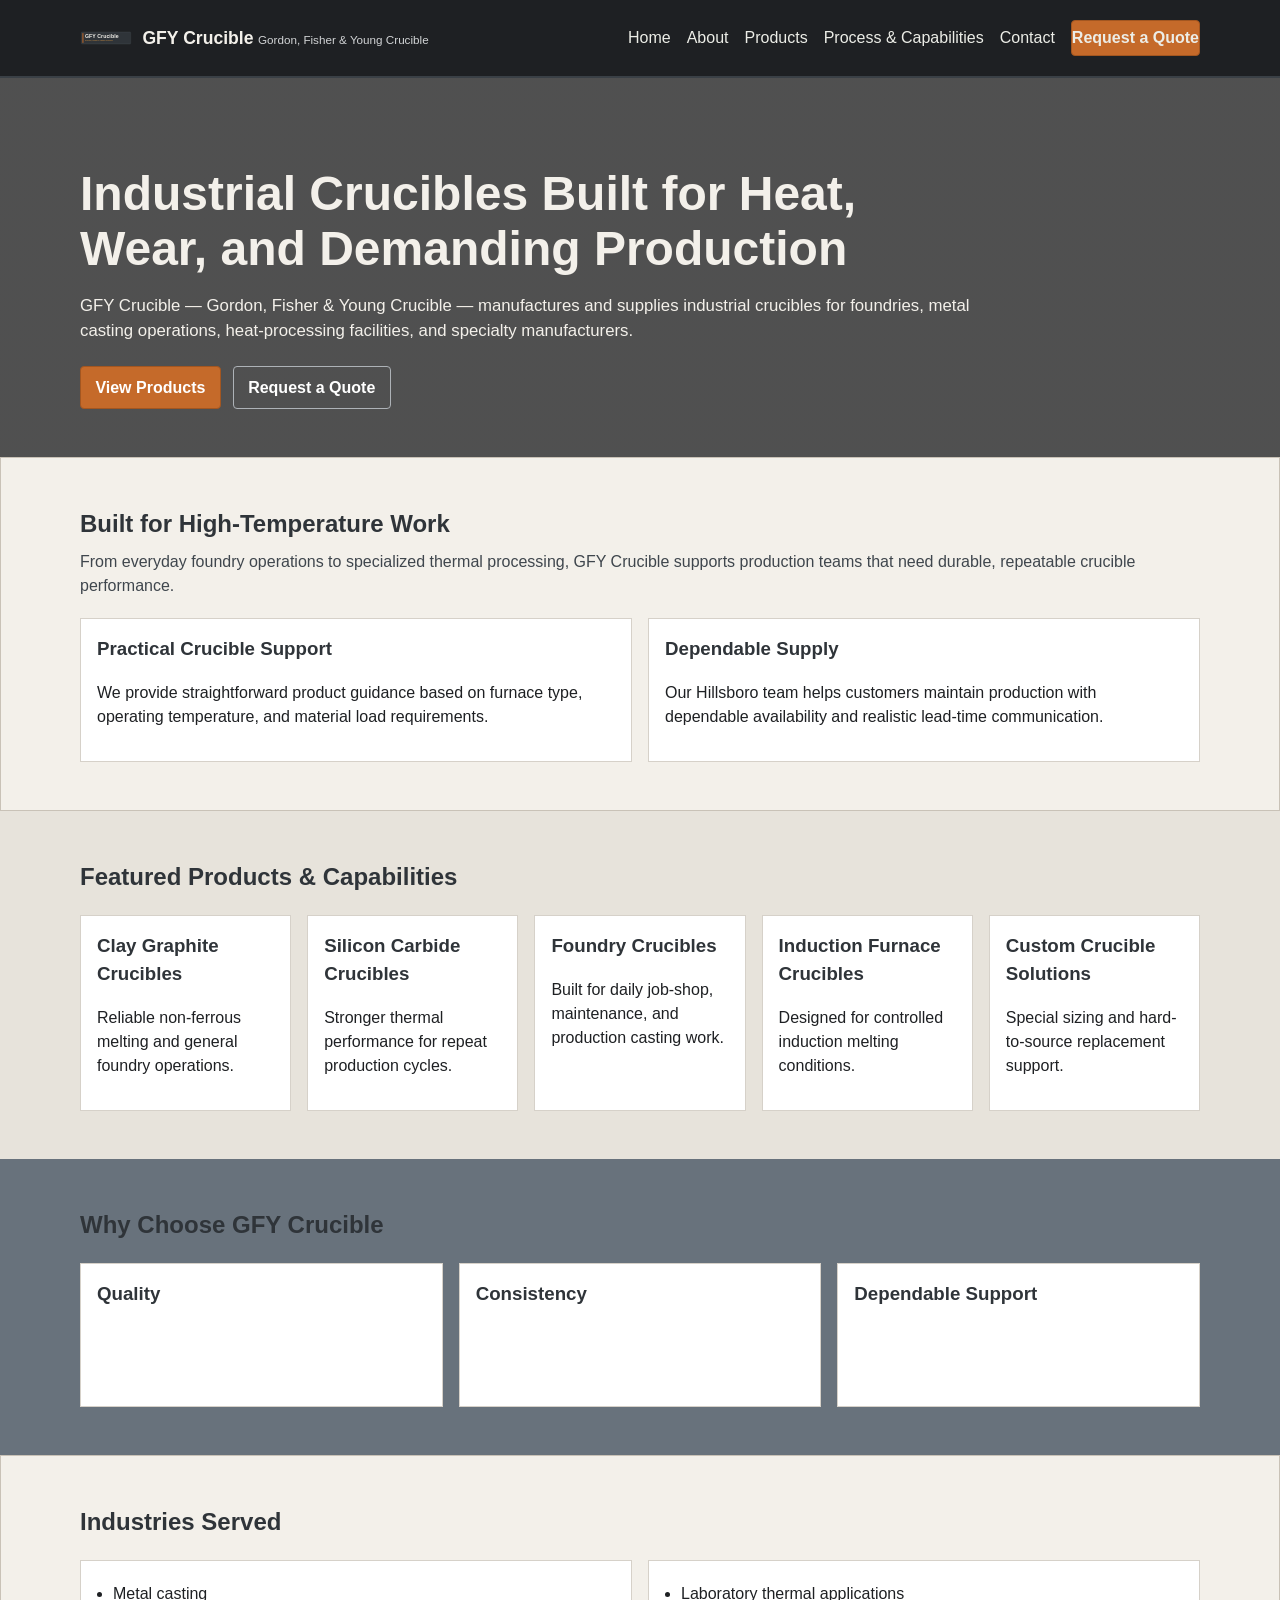
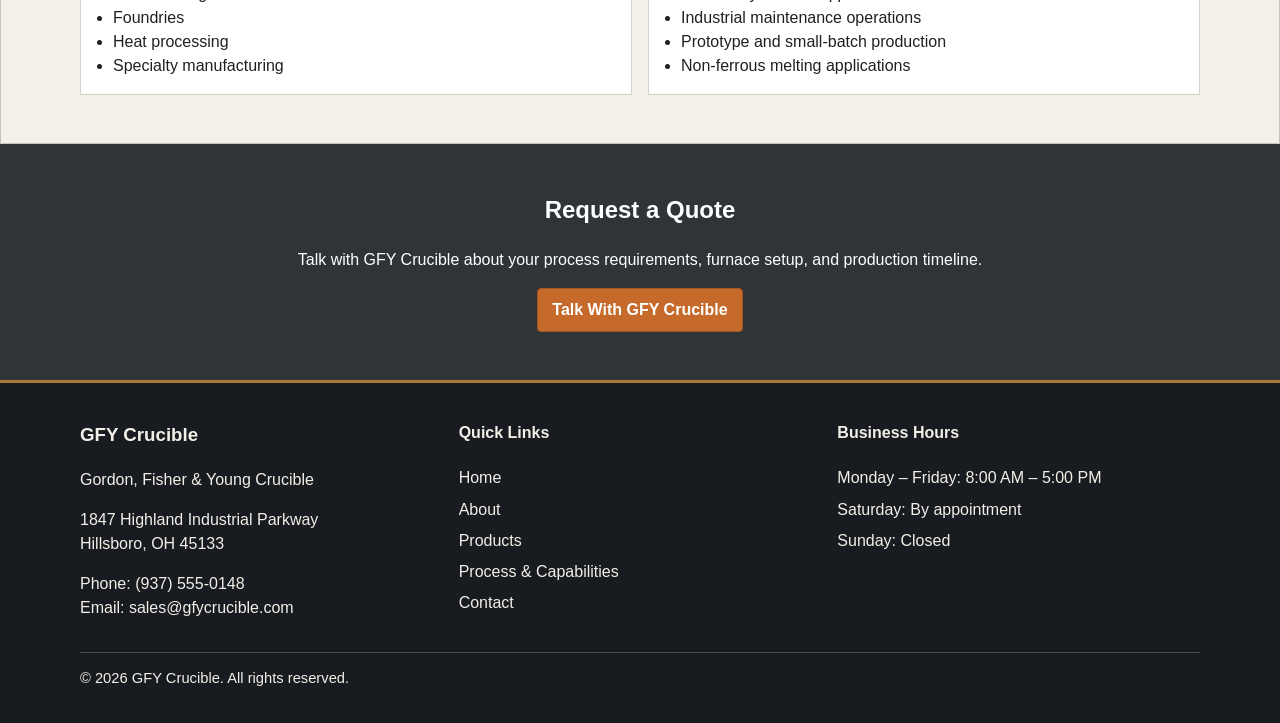
<file: index.html>
<!doctype html>
<html lang="en">
<head>
  <meta charset="utf-8">
  <meta name="viewport" content="width=device-width, initial-scale=1">
  <title>GFY Crucible | Industrial Crucibles & High-Heat Manufacturing Solutions</title>
  <meta name="description" content="GFY Crucible, Gordon, Fisher & Young Crucible, supplies industrial crucibles for foundries, metal casting, heat processing, and specialty manufacturing from Hillsboro, Ohio.">
  <meta property="og:title" content="GFY Crucible | Industrial Crucibles & High-Heat Manufacturing Solutions">
  <meta property="og:description" content="GFY Crucible, Gordon, Fisher & Young Crucible, supplies industrial crucibles for foundries, metal casting, heat processing, and specialty manufacturing from Hillsboro, Ohio.">
  <meta property="og:type" content="website">
  <meta property="og:url" content="https://gfycrucible.com/">
  <meta property="og:image" content="https://gfycrucible.com/assets/images/gfy-crucible-exterior-hero.jpg">
  <link rel="stylesheet" href="styles.css">
</head>
<body>
<header class="site-header">
  <div class="container header-inner">
    <a class="logo-wrap" href="index.html">
      <img src="assets/images/gfy-crucible-logo.svg" alt="GFY Crucible logo">
      <span class="logo-text">
        <span class="logo-main">GFY Crucible</span>
        <span class="logo-sub">Gordon, Fisher &amp; Young Crucible</span>
      </span>
    </a>
    <button class="nav-toggle" type="button" aria-expanded="false" aria-label="Toggle menu">☰</button>
    <nav class="site-nav" aria-label="Primary">
      <ul>
        <li><a href="index.html">Home</a></li>
        <li><a href="about.html">About</a></li>
        <li><a href="products.html">Products</a></li>
        <li><a href="process.html">Process &amp; Capabilities</a></li>
        <li><a href="contact.html">Contact</a></li>
        <li><a class="quote-btn" href="contact.html#quote-request">Request a Quote</a></li>
      </ul>
    </nav>
  </div>
</header>

<main class="main-content">
  <section class="hero">
    <div class="container">
      <h1>Industrial Crucibles Built for Heat, Wear, and Demanding Production</h1>
      <p>GFY Crucible — Gordon, Fisher &amp; Young Crucible — manufactures and supplies industrial crucibles for foundries, metal casting operations, heat-processing facilities, and specialty manufacturers.</p>
      <div class="button-row">
        <a class="quote-btn" href="products.html">View Products</a>
        <a class="secondary-btn" href="contact.html#quote-request">Request a Quote</a>
      </div>
    </div>
  </section>

  <section class="panel">
    <div class="container">
      <div class="section-header">
        <h2>Built for High-Temperature Work</h2>
        <p>From everyday foundry operations to specialized thermal processing, GFY Crucible supports production teams that need durable, repeatable crucible performance.</p>
      </div>
      <div class="grid grid-2">
        <div class="card">
          <h3>Practical Crucible Support</h3>
          <p>We provide straightforward product guidance based on furnace type, operating temperature, and material load requirements.</p>
        </div>
        <div class="card">
          <h3>Dependable Supply</h3>
          <p>Our Hillsboro team helps customers maintain production with dependable availability and realistic lead-time communication.</p>
        </div>
      </div>
    </div>
  </section>

  <section>
    <div class="container">
      <div class="section-header">
        <h2>Featured Products &amp; Capabilities</h2>
      </div>
      <div class="grid grid-3">
        <article class="card"><h3>Clay Graphite Crucibles</h3><p>Reliable non-ferrous melting and general foundry operations.</p></article>
        <article class="card"><h3>Silicon Carbide Crucibles</h3><p>Stronger thermal performance for repeat production cycles.</p></article>
        <article class="card"><h3>Foundry Crucibles</h3><p>Built for daily job-shop, maintenance, and production casting work.</p></article>
        <article class="card"><h3>Induction Furnace Crucibles</h3><p>Designed for controlled induction melting conditions.</p></article>
        <article class="card"><h3>Custom Crucible Solutions</h3><p>Special sizing and hard-to-source replacement support.</p></article>
      </div>
    </div>
  </section>

  <section class="band">
    <div class="container">
      <div class="section-header">
        <h2>Why Choose GFY Crucible</h2>
      </div>
      <div class="grid grid-3">
        <div class="card"><h3>Quality</h3><p>Built for practical field performance.</p></div>
        <div class="card"><h3>Consistency</h3><p>Reliable behavior across repeat thermal cycles.</p></div>
        <div class="card"><h3>Dependable Support</h3><p>Real people helping you make workable product choices.</p></div>
      </div>
    </div>
  </section>

  <section class="panel">
    <div class="container">
      <div class="section-header">
        <h2>Industries Served</h2>
      </div>
      <div class="grid grid-2">
        <div class="card"><ul><li>Metal casting</li><li>Foundries</li><li>Heat processing</li><li>Specialty manufacturing</li></ul></div>
        <div class="card"><ul><li>Laboratory thermal applications</li><li>Industrial maintenance operations</li><li>Prototype and small-batch production</li><li>Non-ferrous melting applications</li></ul></div>
      </div>
    </div>
  </section>

  <section class="cta">
    <div class="container">
      <h2>Request a Quote</h2>
      <p>Talk with GFY Crucible about your process requirements, furnace setup, and production timeline.</p>
      <a class="quote-btn" href="contact.html#quote-request">Talk With GFY Crucible</a>
    </div>
  </section>
</main>

<footer class="site-footer">
  <div class="container">
    <div class="footer-grid">
      <div>
        <h3>GFY Crucible</h3>
        <p>Gordon, Fisher &amp; Young Crucible</p>
        <p>1847 Highland Industrial Parkway<br>Hillsboro, OH 45133</p>
        <p>Phone: <a href="tel:+19375550148">(937) 555-0148</a><br>Email: <a href="mailto:sales@gfycrucible.com">sales@gfycrucible.com</a></p>
      </div>
      <div>
        <h4>Quick Links</h4>
        <ul>
          <li><a href="index.html">Home</a></li>
          <li><a href="about.html">About</a></li>
          <li><a href="products.html">Products</a></li>
          <li><a href="process.html">Process &amp; Capabilities</a></li>
          <li><a href="contact.html">Contact</a></li>
        </ul>
      </div>
      <div>
        <h4>Business Hours</h4>
        <ul>
          <li>Monday – Friday: 8:00 AM – 5:00 PM</li>
          <li>Saturday: By appointment</li>
          <li>Sunday: Closed</li>
        </ul>
      </div>
    </div>
    <p class="copyright">&copy; <span class="current-year"></span> GFY Crucible. All rights reserved.</p>
  </div>
</footer>

<script src="script.js"></script>
</body>
</html>
</file>
<file: styles.css>
:root {
  --charcoal: #1e2023;
  --dark-gray: #2f3439;
  --steel-gray: #68727c;
  --off-white: #f3f0ea;
  --muted-orange: #c56a2a;
  --deep-red: #8f2e24;
  --brass: #a8793d;
  --max-width: 1120px;
}

* {
  box-sizing: border-box;
}

body {
  margin: 0;
  font-family: Arial, Helvetica, sans-serif;
  color: var(--charcoal);
  background: #e7e3db;
  line-height: 1.5;
}

img {
  max-width: 100%;
  display: block;
}

a {
  color: inherit;
}

.container {
  width: min(100% - 2rem, var(--max-width));
  margin: 0 auto;
}

.site-header {
  position: sticky;
  top: 0;
  z-index: 100;
  background: var(--charcoal);
  color: var(--off-white);
  border-bottom: 2px solid #3a4046;
}

.header-inner {
  display: flex;
  align-items: center;
  justify-content: space-between;
  gap: 1rem;
  padding: 0.75rem 0;
}

.logo-wrap {
  display: flex;
  align-items: center;
  gap: 0.65rem;
  text-decoration: none;
  min-width: 0;
}

.logo-wrap img {
  width: 52px;
  height: 52px;
}

.logo-text {
  min-width: 0;
}

.logo-main {
  font-size: 1.1rem;
  font-weight: 700;
}

.logo-sub {
  font-size: 0.73rem;
  color: #d2d4d6;
  white-space: nowrap;
  overflow: hidden;
  text-overflow: ellipsis;
}

.nav-toggle {
  background: transparent;
  color: var(--off-white);
  border: 1px solid #636d77;
  border-radius: 4px;
  padding: 0.4rem 0.55rem;
  font-size: 1.1rem;
}

.site-nav {
  position: absolute;
  left: 0;
  right: 0;
  top: 100%;
  background: var(--dark-gray);
  border-bottom: 1px solid #434a51;
  display: none;
}

.site-nav.is-open {
  display: block;
}

.site-nav ul {
  list-style: none;
  margin: 0;
  padding: 0.8rem 1rem;
}

.site-nav a {
  display: block;
  padding: 0.6rem 0;
  text-decoration: none;
  color: #ecede7;
}

.quote-btn {
  display: inline-block;
  text-decoration: none;
  background: var(--muted-orange);
  color: #fff;
  padding: 0.55rem 0.9rem;
  border-radius: 4px;
  font-weight: 700;
  border: 1px solid #a35620;
}

.main-content section {
  padding: 3rem 0;
}

.hero {
  background: linear-gradient(rgba(23, 26, 29, 0.73), rgba(23, 26, 29, 0.73)),
    url("assets/images/gfy-crucible-exterior-hero.jpg") center/cover no-repeat;
  color: var(--off-white);
  padding: 5rem 0 4rem;
}

.hero h1 {
  font-size: clamp(1.9rem, 5vw, 3rem);
  line-height: 1.15;
  margin-bottom: 1rem;
  max-width: 900px;
}

.hero p {
  max-width: 900px;
  font-size: 1.05rem;
}

.button-row {
  display: flex;
  flex-wrap: wrap;
  gap: 0.75rem;
  margin-top: 1.4rem;
}

.secondary-btn {
  display: inline-block;
  text-decoration: none;
  background: transparent;
  color: #fff;
  border: 1px solid #adb2b7;
  padding: 0.55rem 0.9rem;
  border-radius: 4px;
  font-weight: 700;
}

.panel {
  background: var(--off-white);
  border: 1px solid #c9c2b7;
}

.section-header {
  margin-bottom: 1.2rem;
}

.section-header h2,
.section-header h1 {
  margin: 0 0 0.5rem;
  color: var(--dark-gray);
}

.section-header p {
  margin: 0;
  color: #3f464d;
}

.grid {
  display: grid;
  gap: 1rem;
}

.grid-2 {
  grid-template-columns: repeat(auto-fit, minmax(250px, 1fr));
}

.grid-3 {
  grid-template-columns: repeat(auto-fit, minmax(210px, 1fr));
}

.card {
  background: #fff;
  border: 1px solid #d6d1c9;
  padding: 1rem;
}

.card h3 {
  margin-top: 0;
  color: var(--dark-gray);
}

.card ul {
  margin: 0.35rem 0 0;
  padding-left: 1rem;
}

.band {
  background: var(--steel-gray);
  color: #fff;
}

.cta {
  background: var(--dark-gray);
  color: #fff;
  text-align: center;
}

.cta h2 {
  margin-top: 0;
}

.page-hero {
  background: var(--dark-gray);
  color: var(--off-white);
  padding: 3.2rem 0;
}

.process-step {
  background: #fff;
  border: 1px solid #d6d1c9;
  padding: 1rem;
}

.process-step h3 {
  margin-top: 0;
}

.contact-layout {
  display: grid;
  gap: 1rem;
  grid-template-columns: repeat(auto-fit, minmax(270px, 1fr));
}

.contact-box {
  background: #fff;
  border: 1px solid #d6d1c9;
  padding: 1rem;
}

form {
  display: grid;
  gap: 0.8rem;
}

label {
  font-weight: 700;
  font-size: 0.95rem;
}

input,
select,
textarea {
  width: 100%;
  margin-top: 0.35rem;
  padding: 0.6rem;
  border: 1px solid #b6b9bd;
  border-radius: 4px;
  font: inherit;
}

textarea {
  min-height: 130px;
}

.map-placeholder {
  border: 2px dashed #8a929a;
  padding: 1rem;
  background: #eef0f2;
}

.site-footer {
  background: #181b1f;
  color: #f2efe8;
  padding: 2.4rem 0 1.2rem;
  border-top: 3px solid var(--brass);
}

.footer-grid {
  display: grid;
  gap: 1rem;
  grid-template-columns: repeat(auto-fit, minmax(220px, 1fr));
}

.site-footer h3,
.site-footer h4 {
  margin-top: 0;
}

.site-footer ul {
  list-style: none;
  margin: 0;
  padding: 0;
}

.site-footer li {
  margin-bottom: 0.45rem;
}

.site-footer a {
  text-decoration: none;
  color: #f2efe8;
}

.copyright {
  margin-top: 1rem;
  border-top: 1px solid #454c54;
  padding-top: 0.9rem;
  font-size: 0.92rem;
}

@media (min-width: 860px) {
  .nav-toggle {
    display: none;
  }

  .site-nav {
    position: static;
    display: block;
    background: transparent;
    border: 0;
  }

  .site-nav ul {
    display: flex;
    align-items: center;
    gap: 1rem;
    padding: 0;
  }

  .site-nav a {
    padding: 0.3rem 0;
  }
}
</file>
